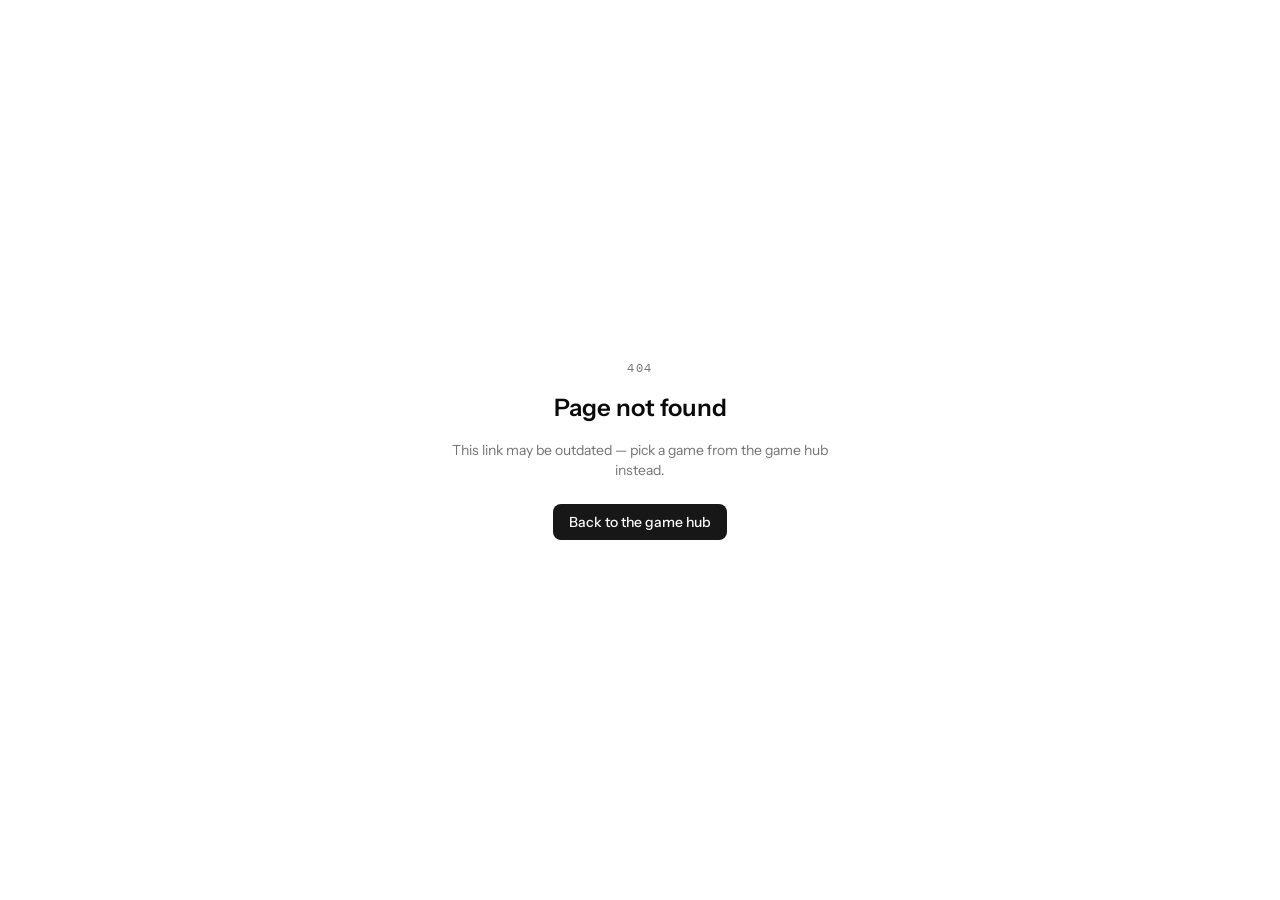
<file: index.html>
<!doctype html>
<html lang="zh-CN">
  <head>
    <meta charset="UTF-8" />
    <meta name="viewport" content="width=device-width, initial-scale=1.0" />
    <title>DINO 在线小游戏 · 五子棋 / 象棋 / 接竹竿 / 井字棋 与好友对战</title>
    <meta
      name="description"
      content="DINO 是免费的双人在线小游戏站：五子棋、中国象棋、接竹竿、井字棋与 3-5-7 石子游戏，创建房间码或打开分享链接就能和好友实时对战，还带视频通话，无需注册、无需下载。"
    />
    <meta
      name="keywords"
      content="在线小游戏,双人小游戏,和朋友玩游戏,五子棋,中国象棋,接竹竿,井字棋,3-5-7,在线对战,视频通话,online mini games,play with friends"
    />
    <meta name="robots" content="index, follow, max-image-preview:large" />
    <meta name="application-name" content="DINO" />
    <link rel="canonical" href="https://game.maxkey.one/" />
    <meta
      name="theme-color"
      content="#ffffff"
      media="(prefers-color-scheme: light)"
    />
    <meta
      name="theme-color"
      content="#09090b"
      media="(prefers-color-scheme: dark)"
    />

    <meta property="og:type" content="website" />
    <meta property="og:site_name" content="DINO" />
    <meta
      property="og:title"
      content="DINO 在线小游戏 · 五子棋 / 象棋 / 接竹竿 / 井字棋 与好友对战"
    />
    <meta
      property="og:description"
      content="DINO 是免费的双人在线小游戏站：五子棋、中国象棋、接竹竿、井字棋与 3-5-7 石子游戏，创建房间码或打开分享链接就能和好友实时对战，还带视频通话，无需注册、无需下载。"
    />
    <meta property="og:url" content="https://game.maxkey.one/" />
    <meta
      property="og:image"
      content="https://game.maxkey.one/brand/dino-256.png"
    />
    <meta property="og:image:type" content="image/png" />
    <meta property="og:image:width" content="256" />
    <meta property="og:image:height" content="256" />
    <meta property="og:image:alt" content="DINO logo" />
    <meta property="og:locale" content="zh_CN" />
    <meta property="og:locale:alternate" content="en_US" />

    <meta name="twitter:card" content="summary" />
    <meta
      name="twitter:title"
      content="DINO 在线小游戏 · 五子棋 / 象棋 / 接竹竿 / 井字棋 与好友对战"
    />
    <meta
      name="twitter:description"
      content="DINO 是免费的双人在线小游戏站：五子棋、中国象棋、接竹竿、井字棋与 3-5-7 石子游戏，创建房间码或打开分享链接就能和好友实时对战，还带视频通话，无需注册、无需下载。"
    />
    <meta
      name="twitter:image"
      content="https://game.maxkey.one/brand/dino-256.png"
    />
    <meta name="twitter:image:alt" content="DINO logo" />

    <link rel="preconnect" href="https://fonts.googleapis.com" />
    <link rel="preconnect" href="https://fonts.gstatic.com" crossorigin />
    <link rel="icon" href="/favicon.ico" sizes="any" />
    <link rel="icon" type="image/png" href="/favicon-32.png" sizes="32x32" />
    <link rel="icon" type="image/png" href="/favicon-16.png" sizes="16x16" />
    <link rel="apple-touch-icon" href="/apple-touch-icon.png" />

    <script type="application/ld+json" id="site-jsonld">{"@context":"https://schema.org","@graph":[{"@type":"WebSite","@id":"https://game.maxkey.one/#website","name":"DINO","url":"https://game.maxkey.one/","inLanguage":["zh-CN","en"]},{"@type":"WebPage","@id":"https://game.maxkey.one/#webpage","url":"https://game.maxkey.one/","name":"DINO 在线小游戏 · 五子棋 / 象棋 / 接竹竿 / 井字棋 与好友对战","description":"DINO 是免费的双人在线小游戏站：五子棋、中国象棋、接竹竿、井字棋与 3-5-7 石子游戏，创建房间码或打开分享链接就能和好友实时对战，还带视频通话，无需注册、无需下载。","inLanguage":["zh-CN","en"],"isPartOf":{"@id":"https://game.maxkey.one/#website"},"breadcrumb":{"@type":"BreadcrumbList","itemListElement":[{"@type":"ListItem","position":1,"name":"DINO","item":"https://game.maxkey.one/"}]},"hasPart":{"@type":"ItemList","name":"DINO 在线小游戏","itemListElement":[{"@type":"ListItem","position":1,"item":{"@type":"Game","name":"3-5-7 石子游戏 · 与好友在线对战 | DINO","description":"在线玩 3-5-7 石子游戏：三堆石子分别是 3、5、7 个，每回合从同一堆拿走至少 1 个，拿走最后一个石子的人判负。创建房间码即可和好友实时对战，支持视频通话。","url":"https://game.maxkey.one/fanxiang-nimu-boyi","numberOfPlayers":2}},{"@type":"ListItem","position":2,"item":{"@type":"Game","name":"井字棋（圈圈叉叉）· 与好友在线对战 | DINO","description":"在线玩井字棋：3×3 九宫格轮流落子，横、竖、斜任意方向先连成三个获胜，棋盘填满未连成则平局。房间码即开即玩，带视频通话，无需注册。","url":"https://game.maxkey.one/shuangren-chacha-oo","numberOfPlayers":2}},{"@type":"ListItem","position":3,"item":{"@type":"Game","name":"接竹竿（扑克牌）· 与好友在线对战 | DINO","description":"在线玩接竹竿：52 张扑克牌平均发牌，双方轮流翻牌，遇到相同点数就收走两张牌之间的所有牌，谁先收完全部牌谁获胜。房间码即开即玩，支持视频通话。","url":"https://game.maxkey.one/jie-zhu-gan","numberOfPlayers":2}},{"@type":"ListItem","position":4,"item":{"@type":"Game","name":"五子棋 · 与好友在线对战 | DINO","description":"在线玩五子棋：15×15 标准棋盘，黑棋先行，轮流在交叉点落子，横、竖、斜先连成五子的一方获胜（长连也算）。房间码或分享链接即可开局，带视频通话。","url":"https://game.maxkey.one/wu-zi-qi","numberOfPlayers":2}},{"@type":"ListItem","position":5,"item":{"@type":"Game","name":"中国象棋 · 与好友在线对战 | DINO","description":"在线下中国象棋：9 路 10 行标准棋盘，红先黑后，马蹩腿、象塞眼、炮翻山、士将不出宫、将帅不可照面，将死或困毙判负。和好友在线对弈，支持视频通话。","url":"https://game.maxkey.one/xiang-qi","numberOfPlayers":2}}]}}]}</script>

    <script>
      // Restore the original path after the GitHub Pages 404.html redirect.
      ((location) => {
        if (location.search[1] === "/") {
          const decoded = location.search
            .slice(1)
            .split("&")
            .map((segment) => segment.replace(/~and~/g, "&"))
            .join("?");
          window.history.replaceState(
            null,
            null,
            location.pathname.slice(0, -1) + decoded + location.hash,
          );
        }
      })(window.location);
    </script>
    <script>
      (() => {
        try {
          const storedTheme = localStorage.getItem("app.theme") || "light";
          const isDark =
            storedTheme === "dark" ||
            (storedTheme === "system" &&
              window.matchMedia("(prefers-color-scheme: dark)").matches);
          const root = document.documentElement;
          root.classList.toggle("dark", isDark);
          root.style.colorScheme = isDark ? "dark" : "light";

          let locale = localStorage.getItem("app.locale");
          if (locale !== "zh" && locale !== "en") {
            locale = (navigator.languages || [navigator.language || "en"]).some(
              (tag) => tag && tag.toLowerCase().indexOf("zh") === 0,
            )
              ? "zh"
              : "en";
          }
          root.lang = locale === "zh" ? "zh-CN" : "en";
        } catch {
          /* ignore storage access errors */
        }
      })();
    </script>
    <script type="module" crossorigin src="/assets/index-DBrSWujf.js"></script>
    <link rel="stylesheet" crossorigin href="/assets/index-loXHs-Oh.css">
  </head>
  <body>
    <div id="app"></div>
  </body>
</html>
</file>
<file: assets/index-loXHs-Oh.css>
@import "https://fonts.googleapis.com/css2?family=IBM+Plex+Mono:wght@400;500&family=Instrument+Sans:wght@400;500;600;700&family=Noto+Sans+SC:wght@400;500;600;700&display=swap";@layer components;@layer properties{@supports (((-webkit-hyphens:none)) and (not (margin-trim:block))) or ((-moz-orient:inline) and (not (color:rgb(from red r g b)))){*,:before,:after,::backdrop{--tw-translate-x:0;--tw-translate-y:0;--tw-translate-z:0;--tw-scale-x:1;--tw-scale-y:1;--tw-scale-z:1;--tw-space-y-reverse:0;--tw-border-style:solid;--tw-leading:initial;--tw-font-weight:initial;--tw-tracking:initial;--tw-shadow:0 0 #0000;--tw-shadow-color:initial;--tw-shadow-alpha:100%;--tw-inset-shadow:0 0 #0000;--tw-inset-shadow-color:initial;--tw-inset-shadow-alpha:100%;--tw-ring-color:initial;--tw-ring-shadow:0 0 #0000;--tw-inset-ring-color:initial;--tw-inset-ring-shadow:0 0 #0000;--tw-ring-inset:initial;--tw-ring-offset-width:0px;--tw-ring-offset-color:#fff;--tw-ring-offset-shadow:0 0 #0000;--tw-outline-style:solid;--tw-backdrop-blur:initial;--tw-backdrop-brightness:initial;--tw-backdrop-contrast:initial;--tw-backdrop-grayscale:initial;--tw-backdrop-hue-rotate:initial;--tw-backdrop-invert:initial;--tw-backdrop-opacity:initial;--tw-backdrop-saturate:initial;--tw-backdrop-sepia:initial;--tw-duration:initial;--tw-animation-delay:0s;--tw-animation-direction:normal;--tw-animation-duration:initial;--tw-animation-fill-mode:none;--tw-animation-iteration-count:1;--tw-enter-blur:0;--tw-enter-opacity:1;--tw-enter-rotate:0;--tw-enter-scale:1;--tw-enter-translate-x:0;--tw-enter-translate-y:0;--tw-exit-blur:0;--tw-exit-opacity:1;--tw-exit-rotate:0;--tw-exit-scale:1;--tw-exit-translate-x:0;--tw-exit-translate-y:0}}}@layer theme{:root,:host{--color-red-100:oklch(93.6% .032 17.717);--color-red-200:oklch(88.5% .062 18.334);--color-red-300:oklch(80.8% .114 19.571);--color-red-400:oklch(70.4% .191 22.216);--color-red-500:oklch(63.7% .237 25.331);--color-red-600:oklch(57.7% .245 27.325);--color-red-700:oklch(50.5% .213 27.518);--color-red-800:oklch(44.4% .177 26.899);--color-red-900:oklch(39.6% .141 25.723);--color-red-950:oklch(25.8% .092 26.042);--color-green-100:oklch(96.2% .044 156.743);--color-green-200:oklch(92.5% .084 155.995);--color-green-300:oklch(87.1% .15 154.449);--color-green-500:oklch(72.3% .219 149.579);--color-green-800:oklch(44.8% .119 151.328);--color-green-900:oklch(39.3% .095 152.535);--color-green-950:oklch(26.6% .065 152.934);--color-emerald-500:oklch(69.6% .17 162.48);--color-blue-50:oklch(97% .014 254.604);--color-blue-200:oklch(88.2% .059 254.128);--color-blue-800:oklch(42.4% .199 265.638);--color-blue-950:oklch(28.2% .091 267.935);--color-black:#000;--color-white:#fff;--spacing:.25rem;--container-xs:20rem;--container-sm:24rem;--container-xl:36rem;--container-2xl:42rem;--container-5xl:64rem;--container-6xl:72rem;--text-xs:.75rem;--text-xs--line-height:calc(1 / .75);--text-sm:.875rem;--text-sm--line-height:calc(1.25 / .875);--text-base:1rem;--text-base--line-height:calc(1.5 / 1);--text-lg:1.125rem;--text-lg--line-height:calc(1.75 / 1.125);--text-xl:1.25rem;--text-xl--line-height:calc(1.75 / 1.25);--text-2xl:1.5rem;--text-2xl--line-height:calc(2 / 1.5);--text-3xl:1.875rem;--text-3xl--line-height:calc(2.25 / 1.875);--text-4xl:2.25rem;--text-4xl--line-height:calc(2.5 / 2.25);--text-5xl:3rem;--text-5xl--line-height:1;--font-weight-medium:500;--font-weight-semibold:600;--font-weight-bold:700;--tracking-tight:-.025em;--tracking-wide:.025em;--tracking-widest:.1em;--leading-relaxed:1.625;--radius-2xl:1rem;--animate-ping:ping 1s cubic-bezier(0, 0, .2, 1) infinite;--blur-md:12px;--aspect-video:16 / 9;--default-transition-duration:.15s;--default-transition-timing-function:cubic-bezier(.4, 0, .2, 1);--default-font-family:"Instrument Sans", "Noto Sans SC", ui-sans-serif, system-ui, -apple-system, sans-serif;--default-mono-font-family:"IBM Plex Mono", ui-monospace, SFMono-Regular, Menlo, "Noto Sans SC", monospace}}@layer base{*,:after,:before,::backdrop{box-sizing:border-box;border:0 solid;margin:0;padding:0}::file-selector-button{box-sizing:border-box;border:0 solid;margin:0;padding:0}html,:host{-webkit-text-size-adjust:100%;tab-size:4;line-height:1.5;font-family:var(--default-font-family,-apple-system, BlinkMacSystemFont, "Segoe UI", Roboto, "Helvetica Neue", "Noto Sans", Arial, sans-serif, "Apple Color Emoji", "Segoe UI Emoji", "Segoe UI Symbol", "Noto Color Emoji");font-feature-settings:var(--default-font-feature-settings,normal);font-variation-settings:var(--default-font-variation-settings,normal);-webkit-tap-highlight-color:transparent}hr{height:0;color:inherit;border-top-width:1px}abbr:where([title]){-webkit-text-decoration:underline dotted;text-decoration:underline dotted}h1,h2,h3,h4,h5,h6{font-size:inherit;font-weight:inherit}a{color:inherit;-webkit-text-decoration:inherit;-webkit-text-decoration:inherit;-webkit-text-decoration:inherit;-webkit-text-decoration:inherit;text-decoration:inherit}b,strong{font-weight:bolder}code,kbd,samp,pre{font-family:var(--default-mono-font-family,ui-monospace, SFMono-Regular, Menlo, Monaco, Consolas, "Liberation Mono", "Courier New", monospace);font-feature-settings:var(--default-mono-font-feature-settings,normal);font-variation-settings:var(--default-mono-font-variation-settings,normal);font-size:1em}small{font-size:80%}sub,sup{vertical-align:baseline;font-size:75%;line-height:0;position:relative}sub{bottom:-.25em}sup{top:-.5em}table{text-indent:0;border-color:inherit;border-collapse:collapse}:-moz-focusring:where(:not(iframe)){outline:auto}progress{vertical-align:baseline}summary{display:list-item}ol,ul,menu{list-style:none}img,svg,video,canvas,audio,iframe,embed,object{vertical-align:middle;display:block}img,video{max-width:100%;height:auto}button,input,select,optgroup,textarea{font:inherit;font-feature-settings:inherit;font-variation-settings:inherit;letter-spacing:inherit;color:inherit;opacity:1;background-color:#0000;border-radius:0}::file-selector-button{font:inherit;font-feature-settings:inherit;font-variation-settings:inherit;letter-spacing:inherit;color:inherit;opacity:1;background-color:#0000;border-radius:0}:where(select:is([multiple],[size])) optgroup{font-weight:bolder}:where(select:is([multiple],[size])) optgroup option{padding-inline-start:20px}::file-selector-button{margin-inline-end:4px}::placeholder{opacity:1}@supports (not ((-webkit-appearance:-apple-pay-button))) or (contain-intrinsic-size:1px){::placeholder{color:currentColor}@supports (color:color-mix(in lab, red, red)){::placeholder{color:color-mix(in oklab, currentcolor 50%, transparent)}}}textarea{resize:vertical}::-webkit-search-decoration{-webkit-appearance:none}::-webkit-date-and-time-value{min-height:1lh;text-align:inherit}::-webkit-datetime-edit{display:inline-flex}::-webkit-datetime-edit-fields-wrapper{padding:0}::-webkit-datetime-edit{padding-block:0}::-webkit-datetime-edit-year-field{padding-block:0}::-webkit-datetime-edit-month-field{padding-block:0}::-webkit-datetime-edit-day-field{padding-block:0}::-webkit-datetime-edit-hour-field{padding-block:0}::-webkit-datetime-edit-minute-field{padding-block:0}::-webkit-datetime-edit-second-field{padding-block:0}::-webkit-datetime-edit-millisecond-field{padding-block:0}::-webkit-datetime-edit-meridiem-field{padding-block:0}::-webkit-calendar-picker-indicator{line-height:1}:-moz-ui-invalid{box-shadow:none}button,input:where([type=button],[type=reset],[type=submit]){appearance:button}::file-selector-button{appearance:button}::-webkit-inner-spin-button{height:auto}::-webkit-outer-spin-button{height:auto}[hidden]:where(:not([hidden=until-found])){display:none!important}*{box-sizing:border-box;border-color:var(--border);outline-color:var(--ring)}@supports (color:color-mix(in lab, red, red)){*{outline-color:color-mix(in oklab, var(--ring) 50%, transparent)}}html,body,#app{min-height:100%}body{background-color:var(--background);color:var(--foreground);-webkit-font-smoothing:antialiased;-moz-osx-font-smoothing:grayscale;margin:0;font-family:Instrument Sans,Noto Sans SC,ui-sans-serif,system-ui,-apple-system,sans-serif}button:not(:disabled),[role=button]:not(:disabled){cursor:pointer}}@layer utilities{.\@container\/card-header{container:card-header/inline-size}.pointer-events-auto{pointer-events:auto}.pointer-events-none{pointer-events:none}.absolute{position:absolute}.fixed{position:fixed}.relative{position:relative}.static{position:static}.sticky{position:sticky}.inset-0{inset:0}.inset-x-0{inset-inline:0}.inset-x-1{inset-inline:var(--spacing)}.top-0{top:0}.top-1{top:var(--spacing)}.top-2{top:calc(var(--spacing) * 2)}.right-2{right:calc(var(--spacing) * 2)}.bottom-2{bottom:calc(var(--spacing) * 2)}.left-2{left:calc(var(--spacing) * 2)}.z-40{z-index:40}.z-50{z-index:50}.col-start-2{grid-column-start:2}.row-span-2{grid-row:span 2/span 2}.row-start-1{grid-row-start:1}.m-auto{margin:auto}.-mx-1{margin-inline:calc(var(--spacing) * -1)}.mx-auto{margin-inline:auto}.my-1{margin-block:var(--spacing)}.mt-1{margin-top:var(--spacing)}.mt-2{margin-top:calc(var(--spacing) * 2)}.mt-3{margin-top:calc(var(--spacing) * 3)}.mt-4{margin-top:calc(var(--spacing) * 4)}.mt-6{margin-top:calc(var(--spacing) * 6)}.mt-10{margin-top:calc(var(--spacing) * 10)}.mt-auto{margin-top:auto}.mr-1{margin-right:var(--spacing)}.mb-8{margin-bottom:calc(var(--spacing) * 8)}.ml-auto{margin-left:auto}.block{display:block}.flex{display:flex}.grid{display:grid}.hidden{display:none}.inline-flex{display:inline-flex}.table{display:table}.aspect-\[9\/10\]{aspect-ratio:9/10}.aspect-square{aspect-ratio:1}.aspect-video{aspect-ratio:var(--aspect-video)}.size-1\.5{width:calc(var(--spacing) * 1.5);height:calc(var(--spacing) * 1.5)}.size-2{width:calc(var(--spacing) * 2);height:calc(var(--spacing) * 2)}.size-2\.5{width:calc(var(--spacing) * 2.5);height:calc(var(--spacing) * 2.5)}.size-3{width:calc(var(--spacing) * 3);height:calc(var(--spacing) * 3)}.size-3\.5{width:calc(var(--spacing) * 3.5);height:calc(var(--spacing) * 3.5)}.size-4{width:calc(var(--spacing) * 4);height:calc(var(--spacing) * 4)}.size-5{width:calc(var(--spacing) * 5);height:calc(var(--spacing) * 5)}.size-6{width:calc(var(--spacing) * 6);height:calc(var(--spacing) * 6)}.size-7{width:calc(var(--spacing) * 7);height:calc(var(--spacing) * 7)}.size-8{width:calc(var(--spacing) * 8);height:calc(var(--spacing) * 8)}.size-9{width:calc(var(--spacing) * 9);height:calc(var(--spacing) * 9)}.size-10{width:calc(var(--spacing) * 10);height:calc(var(--spacing) * 10)}.size-18{width:calc(var(--spacing) * 18);height:calc(var(--spacing) * 18)}.size-36{width:calc(var(--spacing) * 36);height:calc(var(--spacing) * 36)}.size-\[86\%\]{width:86%;height:86%}.size-full{width:100%;height:100%}.h-5{height:calc(var(--spacing) * 5)}.h-6{height:calc(var(--spacing) * 6)}.h-8{height:calc(var(--spacing) * 8)}.h-9{height:calc(var(--spacing) * 9)}.h-10{height:calc(var(--spacing) * 10)}.h-24{height:calc(var(--spacing) * 24)}.h-32{height:calc(var(--spacing) * 32)}.h-64{height:calc(var(--spacing) * 64)}.h-\[68\%\]{height:68%}.h-\[72\%\]{height:72%}.h-full{height:100%}.h-px{height:1px}.max-h-\(--radix-dropdown-menu-content-available-height\){max-height:var(--radix-dropdown-menu-content-available-height)}.min-h-28{min-height:calc(var(--spacing) * 28)}.min-h-screen{min-height:100vh}.w-2\/3{width:66.6667%}.w-16{width:calc(var(--spacing) * 16)}.w-32{width:calc(var(--spacing) * 32)}.w-auto{width:auto}.w-fit{width:fit-content}.w-full{width:100%}.w-max{width:max-content}.w-px{width:1px}.max-w-2xl{max-width:var(--container-2xl)}.max-w-5xl{max-width:var(--container-5xl)}.max-w-6xl{max-width:var(--container-6xl)}.max-w-\[min\(100\%\,34rem\,calc\(\(100dvh_-_18rem\)\*0\.9\)\)\]{max-width:min(100%,34rem,90dvh - 16.2rem)}.max-w-\[min\(100\%\,44rem\)\]{max-width:min(100%,44rem)}.max-w-sm{max-width:var(--container-sm)}.max-w-xl{max-width:var(--container-xl)}.max-w-xs{max-width:var(--container-xs)}.min-w-0{min-width:0}.min-w-\[8rem\]{min-width:8rem}.flex-1{flex:1}.shrink-0{flex-shrink:0}.origin-\(--radix-dropdown-menu-content-transform-origin\){transform-origin:var(--radix-dropdown-menu-content-transform-origin)}.origin-\(--radix-tooltip-content-transform-origin\){transform-origin:var(--radix-tooltip-content-transform-origin)}.-translate-y-1{--tw-translate-y:calc(var(--spacing) * -1);translate:var(--tw-translate-x) var(--tw-translate-y)}.translate-y-\[4\%\]{--tw-translate-y:4%;translate:var(--tw-translate-x) var(--tw-translate-y)}.translate-y-\[5\%\]{--tw-translate-y:5%;translate:var(--tw-translate-x) var(--tw-translate-y)}.translate-y-\[calc\(-50\%_-_2px\)\]{--tw-translate-y:calc(-50% - 2px);translate:var(--tw-translate-x) var(--tw-translate-y)}.-scale-x-100{--tw-scale-x:calc(100% * -1);scale:var(--tw-scale-x) var(--tw-scale-y)}.scale-\[1\.08\]{scale:1.08}.-rotate-2{rotate:-2deg}.rotate-2{rotate:2deg}.rotate-45{rotate:45deg}.animate-in{animation:enter var(--tw-animation-duration,var(--tw-duration,.15s))var(--tw-ease,ease)var(--tw-animation-delay,0s)var(--tw-animation-iteration-count,1)var(--tw-animation-direction,normal)var(--tw-animation-fill-mode,none)}.animate-ping{animation:var(--animate-ping)}.cursor-default{cursor:default}.cursor-pointer{cursor:pointer}.scroll-mt-24{scroll-margin-top:calc(var(--spacing) * 24)}.auto-rows-min{grid-auto-rows:min-content}.grid-cols-1{grid-template-columns:repeat(1,minmax(0,1fr))}.grid-cols-3{grid-template-columns:repeat(3,minmax(0,1fr))}.grid-cols-\[1fr_auto_1fr\]{grid-template-columns:1fr auto 1fr}.grid-rows-\[auto_auto\]{grid-template-rows:auto auto}.flex-col{flex-direction:column}.flex-wrap{flex-wrap:wrap}.items-center{align-items:center}.items-end{align-items:flex-end}.items-start{align-items:flex-start}.justify-between{justify-content:space-between}.justify-center{justify-content:center}.gap-1{gap:var(--spacing)}.gap-1\.5{gap:calc(var(--spacing) * 1.5)}.gap-2{gap:calc(var(--spacing) * 2)}.gap-3{gap:calc(var(--spacing) * 3)}.gap-4{gap:calc(var(--spacing) * 4)}.gap-5{gap:calc(var(--spacing) * 5)}.gap-6{gap:calc(var(--spacing) * 6)}:where(.space-y-2>:not(:last-child)){--tw-space-y-reverse:0;margin-block-start:calc(calc(var(--spacing) * 2) * var(--tw-space-y-reverse));margin-block-end:calc(calc(var(--spacing) * 2) * calc(1 - var(--tw-space-y-reverse)))}:where(.space-y-3>:not(:last-child)){--tw-space-y-reverse:0;margin-block-start:calc(calc(var(--spacing) * 3) * var(--tw-space-y-reverse));margin-block-end:calc(calc(var(--spacing) * 3) * calc(1 - var(--tw-space-y-reverse)))}:where(.space-y-5>:not(:last-child)){--tw-space-y-reverse:0;margin-block-start:calc(calc(var(--spacing) * 5) * var(--tw-space-y-reverse));margin-block-end:calc(calc(var(--spacing) * 5) * calc(1 - var(--tw-space-y-reverse)))}.gap-x-3{column-gap:calc(var(--spacing) * 3)}.gap-y-2{row-gap:calc(var(--spacing) * 2)}.self-start{align-self:flex-start}.justify-self-end{justify-self:flex-end}.overflow-hidden{overflow:hidden}.overflow-x-auto{overflow-x:auto}.overflow-x-hidden{overflow-x:hidden}.overflow-y-auto{overflow-y:auto}.rounded-2xl{border-radius:var(--radius-2xl)}.rounded-\[2px\]{border-radius:2px}.rounded-\[28\%\]{border-radius:28%}.rounded-full{border-radius:2147483647px}.rounded-lg{border-radius:var(--radius)}.rounded-md{border-radius:calc(var(--radius) - 2px)}.rounded-sm{border-radius:calc(var(--radius) - 4px)}.rounded-xl{border-radius:calc(var(--radius) + 4px)}.border{border-style:var(--tw-border-style);border-width:1px}.border-t{border-top-style:var(--tw-border-style);border-top-width:1px}.border-b{border-bottom-style:var(--tw-border-style);border-bottom-width:1px}.border-border,.border-border\/60{border-color:var(--border)}@supports (color:color-mix(in lab, red, red)){.border-border\/60{border-color:color-mix(in oklab, var(--border) 60%, transparent)}}.border-border\/70{border-color:var(--border)}@supports (color:color-mix(in lab, red, red)){.border-border\/70{border-color:color-mix(in oklab, var(--border) 70%, transparent)}}.border-green-200{border-color:var(--color-green-200)}.border-green-300{border-color:var(--color-green-300)}.border-input{border-color:var(--input)}.border-red-200{border-color:var(--color-red-200)}.border-red-300{border-color:var(--color-red-300)}.border-transparent{border-color:#0000}.bg-\[\#c8f031\]{background-color:#c8f031}.bg-background,.bg-background\/80{background-color:var(--background)}@supports (color:color-mix(in lab, red, red)){.bg-background\/80{background-color:color-mix(in oklab, var(--background) 80%, transparent)}}.bg-blue-50{background-color:var(--color-blue-50)}.bg-border{background-color:var(--border)}.bg-card{background-color:var(--card)}.bg-destructive{background-color:var(--destructive)}.bg-foreground{background-color:var(--foreground)}.bg-green-100{background-color:var(--color-green-100)}.bg-green-500{background-color:var(--color-green-500)}.bg-muted{background-color:var(--muted)}.bg-muted-foreground\/20{background-color:var(--muted-foreground)}@supports (color:color-mix(in lab, red, red)){.bg-muted-foreground\/20{background-color:color-mix(in oklab, var(--muted-foreground) 20%, transparent)}}.bg-muted-foreground\/70{background-color:var(--muted-foreground)}@supports (color:color-mix(in lab, red, red)){.bg-muted-foreground\/70{background-color:color-mix(in oklab, var(--muted-foreground) 70%, transparent)}}.bg-muted\/30{background-color:var(--muted)}@supports (color:color-mix(in lab, red, red)){.bg-muted\/30{background-color:color-mix(in oklab, var(--muted) 30%, transparent)}}.bg-muted\/40{background-color:var(--muted)}@supports (color:color-mix(in lab, red, red)){.bg-muted\/40{background-color:color-mix(in oklab, var(--muted) 40%, transparent)}}.bg-muted\/50{background-color:var(--muted)}@supports (color:color-mix(in lab, red, red)){.bg-muted\/50{background-color:color-mix(in oklab, var(--muted) 50%, transparent)}}.bg-muted\/80{background-color:var(--muted)}@supports (color:color-mix(in lab, red, red)){.bg-muted\/80{background-color:color-mix(in oklab, var(--muted) 80%, transparent)}}.bg-popover{background-color:var(--popover)}.bg-primary{background-color:var(--primary)}.bg-red-100{background-color:var(--color-red-100)}.bg-red-400{background-color:var(--color-red-400)}.bg-red-500{background-color:var(--color-red-500)}.bg-secondary{background-color:var(--secondary)}.bg-transparent{background-color:#0000}.bg-\[radial-gradient\(circle_at_30\%_30\%\,\#fca5a5\,\#ef4444\)\]{background-image:radial-gradient(circle at 30% 30%,#fca5a5,#ef4444)}.bg-\[radial-gradient\(circle_at_30\%_30\%\,\#fcd34d\,\#f59e0b\)\]{background-image:radial-gradient(circle at 30% 30%,#fcd34d,#f59e0b)}.bg-\[radial-gradient\(circle_at_32\%_28\%\,\#78716c\,\#111827_72\%\)\]{background-image:radial-gradient(circle at 32% 28%,#78716c,#111827 72%)}.bg-\[radial-gradient\(circle_at_32\%_28\%\,\#ffffff\,\#d4d4d8_72\%\)\]{background-image:radial-gradient(circle at 32% 28%,#fff,#d4d4d8 72%)}.bg-\[radial-gradient\(ellipse_at_center\,var\(--foreground\)_0\%\,transparent_70\%\)\]{background-image:radial-gradient(ellipse at center,var(--foreground) 0%,transparent 70%)}.\[mask-image\:linear-gradient\(to_right\,transparent\,black_8\%\,black_92\%\,transparent\)\]{-webkit-mask-image:linear-gradient(90deg,#0000,#000 8% 92%,#0000);mask-image:linear-gradient(90deg,#0000,#000 8% 92%,#0000)}.fill-background{fill:var(--background)}.fill-current{fill:currentColor}.fill-emerald-500\/80{fill:#00bb7fcc}@supports (color:color-mix(in lab, red, red)){.fill-emerald-500\/80{fill:color-mix(in oklab, var(--color-emerald-500) 80%, transparent)}}.fill-foreground,.fill-foreground\/25{fill:var(--foreground)}@supports (color:color-mix(in lab, red, red)){.fill-foreground\/25{fill:color-mix(in oklab, var(--foreground) 25%, transparent)}}.fill-foreground\/35{fill:var(--foreground)}@supports (color:color-mix(in lab, red, red)){.fill-foreground\/35{fill:color-mix(in oklab, var(--foreground) 35%, transparent)}}.fill-red-600{fill:var(--color-red-600)}.stroke-emerald-500{stroke:var(--color-emerald-500)}.stroke-foreground\/15{stroke:var(--foreground)}@supports (color:color-mix(in lab, red, red)){.stroke-foreground\/15{stroke:color-mix(in oklab, var(--foreground) 15%, transparent)}}.stroke-foreground\/25{stroke:var(--foreground)}@supports (color:color-mix(in lab, red, red)){.stroke-foreground\/25{stroke:color-mix(in oklab, var(--foreground) 25%, transparent)}}.stroke-foreground\/35{stroke:var(--foreground)}@supports (color:color-mix(in lab, red, red)){.stroke-foreground\/35{stroke:color-mix(in oklab, var(--foreground) 35%, transparent)}}.stroke-foreground\/40{stroke:var(--foreground)}@supports (color:color-mix(in lab, red, red)){.stroke-foreground\/40{stroke:color-mix(in oklab, var(--foreground) 40%, transparent)}}.stroke-foreground\/60{stroke:var(--foreground)}@supports (color:color-mix(in lab, red, red)){.stroke-foreground\/60{stroke:color-mix(in oklab, var(--foreground) 60%, transparent)}}.stroke-red-500{stroke:var(--color-red-500)}.stroke-red-600\/70{stroke:#e40014b3}@supports (color:color-mix(in lab, red, red)){.stroke-red-600\/70{stroke:color-mix(in oklab, var(--color-red-600) 70%, transparent)}}.object-cover{object-fit:cover}.p-0{padding:0}.p-1{padding:var(--spacing)}.p-2\.5{padding:calc(var(--spacing) * 2.5)}.p-3{padding:calc(var(--spacing) * 3)}.p-5{padding:calc(var(--spacing) * 5)}.px-2{padding-inline:calc(var(--spacing) * 2)}.px-2\.5{padding-inline:calc(var(--spacing) * 2.5)}.px-3{padding-inline:calc(var(--spacing) * 3)}.px-4{padding-inline:calc(var(--spacing) * 4)}.px-6{padding-inline:calc(var(--spacing) * 6)}.py-0\.5{padding-block:calc(var(--spacing) * .5)}.py-1{padding-block:var(--spacing)}.py-1\.5{padding-block:calc(var(--spacing) * 1.5)}.py-2{padding-block:calc(var(--spacing) * 2)}.py-2\.5{padding-block:calc(var(--spacing) * 2.5)}.py-3{padding-block:calc(var(--spacing) * 3)}.py-5{padding-block:calc(var(--spacing) * 5)}.py-6{padding-block:calc(var(--spacing) * 6)}.pt-12{padding-top:calc(var(--spacing) * 12)}.pt-24{padding-top:calc(var(--spacing) * 24)}.pr-2{padding-right:calc(var(--spacing) * 2)}.pb-14{padding-bottom:calc(var(--spacing) * 14)}.pb-20{padding-bottom:calc(var(--spacing) * 20)}.pl-8{padding-left:calc(var(--spacing) * 8)}.text-center{text-align:center}.font-mono{font-family:IBM Plex Mono,ui-monospace,SFMono-Regular,Menlo,Noto Sans SC,monospace}.text-2xl{font-size:var(--text-2xl);line-height:var(--tw-leading,var(--text-2xl--line-height))}.text-3xl{font-size:var(--text-3xl);line-height:var(--tw-leading,var(--text-3xl--line-height))}.text-4xl{font-size:var(--text-4xl);line-height:var(--tw-leading,var(--text-4xl--line-height))}.text-base{font-size:var(--text-base);line-height:var(--tw-leading,var(--text-base--line-height))}.text-lg{font-size:var(--text-lg);line-height:var(--tw-leading,var(--text-lg--line-height))}.text-sm{font-size:var(--text-sm);line-height:var(--tw-leading,var(--text-sm--line-height))}.text-xl{font-size:var(--text-xl);line-height:var(--tw-leading,var(--text-xl--line-height))}.text-xs{font-size:var(--text-xs);line-height:var(--tw-leading,var(--text-xs--line-height))}.text-\[11px\]{font-size:11px}.leading-6{--tw-leading:calc(var(--spacing) * 6);line-height:calc(var(--spacing) * 6)}.leading-none{--tw-leading:1;line-height:1}.leading-relaxed{--tw-leading:var(--leading-relaxed);line-height:var(--leading-relaxed)}.font-bold{--tw-font-weight:var(--font-weight-bold);font-weight:var(--font-weight-bold)}.font-medium{--tw-font-weight:var(--font-weight-medium);font-weight:var(--font-weight-medium)}.font-semibold{--tw-font-weight:var(--font-weight-semibold);font-weight:var(--font-weight-semibold)}.tracking-\[0\.1em\]{--tw-tracking:.1em;letter-spacing:.1em}.tracking-\[0\.12em\]{--tw-tracking:.12em;letter-spacing:.12em}.tracking-\[0\.16em\]{--tw-tracking:.16em;letter-spacing:.16em}.tracking-tight{--tw-tracking:var(--tracking-tight);letter-spacing:var(--tracking-tight)}.tracking-wide{--tw-tracking:var(--tracking-wide);letter-spacing:var(--tracking-wide)}.tracking-widest{--tw-tracking:var(--tracking-widest);letter-spacing:var(--tracking-widest)}.text-balance{text-wrap:balance}.text-pretty{text-wrap:pretty}.whitespace-nowrap{white-space:nowrap}.text-background{color:var(--background)}.text-blue-800{color:var(--color-blue-800)}.text-card-foreground{color:var(--card-foreground)}.text-destructive{color:var(--destructive)}.text-foreground{color:var(--foreground)}.text-green-800{color:var(--color-green-800)}.text-muted-foreground,.text-muted-foreground\/70{color:var(--muted-foreground)}@supports (color:color-mix(in lab, red, red)){.text-muted-foreground\/70{color:color-mix(in oklab, var(--muted-foreground) 70%, transparent)}}.text-muted-foreground\/80{color:var(--muted-foreground)}@supports (color:color-mix(in lab, red, red)){.text-muted-foreground\/80{color:color-mix(in oklab, var(--muted-foreground) 80%, transparent)}}.text-popover-foreground{color:var(--popover-foreground)}.text-primary{color:var(--primary)}.text-primary-foreground{color:var(--primary-foreground)}.text-red-500{color:var(--color-red-500)}.text-red-700{color:var(--color-red-700)}.text-red-800{color:var(--color-red-800)}.text-secondary-foreground{color:var(--secondary-foreground)}.text-white{color:var(--color-white)}.uppercase{text-transform:uppercase}.underline-offset-4{text-underline-offset:4px}.opacity-0{opacity:0}.opacity-75{opacity:.75}.opacity-\[0\.06\]{opacity:.06}.shadow-inner{--tw-shadow:inset 0 2px 4px 0 var(--tw-shadow-color,#0000000d);box-shadow:var(--tw-inset-shadow), var(--tw-inset-ring-shadow), var(--tw-ring-offset-shadow), var(--tw-ring-shadow), var(--tw-shadow)}.shadow-lg{--tw-shadow:0 10px 15px -3px var(--tw-shadow-color,#0000001a), 0 4px 6px -4px var(--tw-shadow-color,#0000001a);box-shadow:var(--tw-inset-shadow), var(--tw-inset-ring-shadow), var(--tw-ring-offset-shadow), var(--tw-ring-shadow), var(--tw-shadow)}.shadow-md{--tw-shadow:0 4px 6px -1px var(--tw-shadow-color,#0000001a), 0 2px 4px -2px var(--tw-shadow-color,#0000001a);box-shadow:var(--tw-inset-shadow), var(--tw-inset-ring-shadow), var(--tw-ring-offset-shadow), var(--tw-ring-shadow), var(--tw-shadow)}.shadow-sm{--tw-shadow:0 1px 3px 0 var(--tw-shadow-color,#0000001a), 0 1px 2px -1px var(--tw-shadow-color,#0000001a);box-shadow:var(--tw-inset-shadow), var(--tw-inset-ring-shadow), var(--tw-ring-offset-shadow), var(--tw-ring-shadow), var(--tw-shadow)}.shadow-xs{--tw-shadow:0 1px 2px 0 var(--tw-shadow-color,#0000000d);box-shadow:var(--tw-inset-shadow), var(--tw-inset-ring-shadow), var(--tw-ring-offset-shadow), var(--tw-ring-shadow), var(--tw-shadow)}.ring-1{--tw-ring-shadow:var(--tw-ring-inset, ) 0 0 0 calc(1px + var(--tw-ring-offset-width)) var(--tw-ring-color,currentcolor);box-shadow:var(--tw-inset-shadow), var(--tw-inset-ring-shadow), var(--tw-ring-offset-shadow), var(--tw-ring-shadow), var(--tw-shadow)}.ring-2{--tw-ring-shadow:var(--tw-ring-inset, ) 0 0 0 calc(2px + var(--tw-ring-offset-width)) var(--tw-ring-color,currentcolor);box-shadow:var(--tw-inset-shadow), var(--tw-inset-ring-shadow), var(--tw-ring-offset-shadow), var(--tw-ring-shadow), var(--tw-shadow)}.shadow-black\/5{--tw-shadow-color:#0000000d}@supports (color:color-mix(in lab, red, red)){.shadow-black\/5{--tw-shadow-color:color-mix(in oklab, color-mix(in oklab, var(--color-black) 5%, transparent) var(--tw-shadow-alpha), transparent)}}.shadow-red-500\/35{--tw-shadow-color:#fb2c3659}@supports (color:color-mix(in lab, red, red)){.shadow-red-500\/35{--tw-shadow-color:color-mix(in oklab, color-mix(in oklab, var(--color-red-500) 35%, transparent) var(--tw-shadow-alpha), transparent)}}.ring-black\/20{--tw-ring-color:#0003}@supports (color:color-mix(in lab, red, red)){.ring-black\/20{--tw-ring-color:color-mix(in oklab, var(--color-black) 20%, transparent)}}.ring-black\/40{--tw-ring-color:#0006}@supports (color:color-mix(in lab, red, red)){.ring-black\/40{--tw-ring-color:color-mix(in oklab, var(--color-black) 40%, transparent)}}.ring-border{--tw-ring-color:var(--border)}.ring-red-500{--tw-ring-color:var(--color-red-500)}.ring-offset-2{--tw-ring-offset-width:2px;--tw-ring-offset-shadow:var(--tw-ring-inset, ) 0 0 0 var(--tw-ring-offset-width) var(--tw-ring-offset-color)}.ring-offset-background{--tw-ring-offset-color:var(--background)}.outline-hidden{--tw-outline-style:none;outline-style:none}@media (forced-colors:active){.outline-hidden{outline-offset:2px;outline:2px solid #0000}}.outline{outline-style:var(--tw-outline-style);outline-width:1px}.backdrop-blur{--tw-backdrop-blur:blur(8px);-webkit-backdrop-filter:var(--tw-backdrop-blur, ) var(--tw-backdrop-brightness, ) var(--tw-backdrop-contrast, ) var(--tw-backdrop-grayscale, ) var(--tw-backdrop-hue-rotate, ) var(--tw-backdrop-invert, ) var(--tw-backdrop-opacity, ) var(--tw-backdrop-saturate, ) var(--tw-backdrop-sepia, );backdrop-filter:var(--tw-backdrop-blur, ) var(--tw-backdrop-brightness, ) var(--tw-backdrop-contrast, ) var(--tw-backdrop-grayscale, ) var(--tw-backdrop-hue-rotate, ) var(--tw-backdrop-invert, ) var(--tw-backdrop-opacity, ) var(--tw-backdrop-saturate, ) var(--tw-backdrop-sepia, )}.backdrop-blur-md{--tw-backdrop-blur:blur(var(--blur-md));-webkit-backdrop-filter:var(--tw-backdrop-blur, ) var(--tw-backdrop-brightness, ) var(--tw-backdrop-contrast, ) var(--tw-backdrop-grayscale, ) var(--tw-backdrop-hue-rotate, ) var(--tw-backdrop-invert, ) var(--tw-backdrop-opacity, ) var(--tw-backdrop-saturate, ) var(--tw-backdrop-sepia, );backdrop-filter:var(--tw-backdrop-blur, ) var(--tw-backdrop-brightness, ) var(--tw-backdrop-contrast, ) var(--tw-backdrop-grayscale, ) var(--tw-backdrop-hue-rotate, ) var(--tw-backdrop-invert, ) var(--tw-backdrop-opacity, ) var(--tw-backdrop-saturate, ) var(--tw-backdrop-sepia, )}.transition-\[color\,box-shadow\]{transition-property:color,box-shadow;transition-timing-function:var(--tw-ease,var(--default-transition-timing-function));transition-duration:var(--tw-duration,var(--default-transition-duration))}.transition-all{transition-property:all;transition-timing-function:var(--tw-ease,var(--default-transition-timing-function));transition-duration:var(--tw-duration,var(--default-transition-duration))}.transition-colors{transition-property:color,background-color,border-color,outline-color,text-decoration-color,fill,stroke,--tw-gradient-from,--tw-gradient-via,--tw-gradient-to;transition-timing-function:var(--tw-ease,var(--default-transition-timing-function));transition-duration:var(--tw-duration,var(--default-transition-duration))}.transition-opacity{transition-property:opacity;transition-timing-function:var(--tw-ease,var(--default-transition-timing-function));transition-duration:var(--tw-duration,var(--default-transition-duration))}.transition-transform{transition-property:transform,translate,scale,rotate;transition-timing-function:var(--tw-ease,var(--default-transition-timing-function));transition-duration:var(--tw-duration,var(--default-transition-duration))}.duration-150{--tw-duration:.15s;transition-duration:.15s}.duration-300{--tw-duration:.3s;transition-duration:.3s}.fade-in-0{--tw-enter-opacity:0}.outline-none{--tw-outline-style:none;outline-style:none}.select-all{-webkit-user-select:all;user-select:all}.select-none{-webkit-user-select:none;user-select:none}.zoom-in-95{--tw-enter-scale:.95}.running{animation-play-state:running}@media (hover:hover){:is(:where(.group):hover .group-hover\:translate-x-0\.5){--tw-translate-x:calc(var(--spacing) * .5);translate:var(--tw-translate-x) var(--tw-translate-y)}:is(:where(.group):hover .group-hover\:-translate-y-0\.5){--tw-translate-y:calc(var(--spacing) * -.5);translate:var(--tw-translate-x) var(--tw-translate-y)}:is(:where(.group):hover .group-hover\:border-foreground\/20){border-color:var(--foreground)}@supports (color:color-mix(in lab, red, red)){:is(:where(.group):hover .group-hover\:border-foreground\/20){border-color:color-mix(in oklab, var(--foreground) 20%, transparent)}}:is(:where(.group):hover .group-hover\:opacity-35){opacity:.35}:is(:where(.group):hover .group-hover\:shadow-lg){--tw-shadow:0 10px 15px -3px var(--tw-shadow-color,#0000001a), 0 4px 6px -4px var(--tw-shadow-color,#0000001a);box-shadow:var(--tw-inset-shadow), var(--tw-inset-ring-shadow), var(--tw-ring-offset-shadow), var(--tw-ring-shadow), var(--tw-shadow)}:is(:where(.group):hover .group-hover\:\[animation-play-state\:paused\]){animation-play-state:paused}}:is(:where(.group)[data-disabled=true] .group-data-\[disabled\=true\]\:pointer-events-none){pointer-events:none}:is(:where(.group)[data-disabled=true] .group-data-\[disabled\=true\]\:opacity-50){opacity:.5}:is(:where(.peer):disabled~.peer-disabled\:cursor-not-allowed){cursor:not-allowed}:is(:where(.peer):disabled~.peer-disabled\:opacity-50){opacity:.5}.selection\:bg-primary ::selection{background-color:var(--primary)}.selection\:bg-primary::selection{background-color:var(--primary)}.selection\:text-primary-foreground ::selection{color:var(--primary-foreground)}.selection\:text-primary-foreground::selection{color:var(--primary-foreground)}.file\:inline-flex::file-selector-button{display:inline-flex}.file\:h-7::file-selector-button{height:calc(var(--spacing) * 7)}.file\:border-0::file-selector-button{border-style:var(--tw-border-style);border-width:0}.file\:bg-transparent::file-selector-button{background-color:#0000}.file\:text-sm::file-selector-button{font-size:var(--text-sm);line-height:var(--tw-leading,var(--text-sm--line-height))}.file\:font-medium::file-selector-button{--tw-font-weight:var(--font-weight-medium);font-weight:var(--font-weight-medium)}.file\:text-foreground::file-selector-button{color:var(--foreground)}.placeholder\:text-muted-foreground::placeholder{color:var(--muted-foreground)}@media (hover:hover){.hover\:scale-110:hover{--tw-scale-x:110%;--tw-scale-y:110%;--tw-scale-z:110%;scale:var(--tw-scale-x) var(--tw-scale-y)}.hover\:border-foreground\/30:hover{border-color:var(--foreground)}@supports (color:color-mix(in lab, red, red)){.hover\:border-foreground\/30:hover{border-color:color-mix(in oklab, var(--foreground) 30%, transparent)}}.hover\:bg-accent:hover{background-color:var(--accent)}.hover\:bg-destructive\/90:hover{background-color:var(--destructive)}@supports (color:color-mix(in lab, red, red)){.hover\:bg-destructive\/90:hover{background-color:color-mix(in oklab, var(--destructive) 90%, transparent)}}.hover\:bg-muted:hover{background-color:var(--muted)}.hover\:bg-primary\/90:hover{background-color:var(--primary)}@supports (color:color-mix(in lab, red, red)){.hover\:bg-primary\/90:hover{background-color:color-mix(in oklab, var(--primary) 90%, transparent)}}.hover\:bg-secondary\/80:hover{background-color:var(--secondary)}@supports (color:color-mix(in lab, red, red)){.hover\:bg-secondary\/80:hover{background-color:color-mix(in oklab, var(--secondary) 80%, transparent)}}.hover\:text-accent-foreground:hover{color:var(--accent-foreground)}.hover\:text-foreground:hover{color:var(--foreground)}.hover\:underline:hover{text-decoration-line:underline}}.focus\:bg-accent:focus{background-color:var(--accent)}.focus\:text-accent-foreground:focus{color:var(--accent-foreground)}.focus-visible\:border-ring:focus-visible{border-color:var(--ring)}.focus-visible\:ring-2:focus-visible{--tw-ring-shadow:var(--tw-ring-inset, ) 0 0 0 calc(2px + var(--tw-ring-offset-width)) var(--tw-ring-color,currentcolor);box-shadow:var(--tw-inset-shadow), var(--tw-inset-ring-shadow), var(--tw-ring-offset-shadow), var(--tw-ring-shadow), var(--tw-shadow)}.focus-visible\:ring-\[3px\]:focus-visible{--tw-ring-shadow:var(--tw-ring-inset, ) 0 0 0 calc(3px + var(--tw-ring-offset-width)) var(--tw-ring-color,currentcolor);box-shadow:var(--tw-inset-shadow), var(--tw-inset-ring-shadow), var(--tw-ring-offset-shadow), var(--tw-ring-shadow), var(--tw-shadow)}.focus-visible\:ring-destructive\/20:focus-visible{--tw-ring-color:var(--destructive)}@supports (color:color-mix(in lab, red, red)){.focus-visible\:ring-destructive\/20:focus-visible{--tw-ring-color:color-mix(in oklab, var(--destructive) 20%, transparent)}}.focus-visible\:ring-ring\/50:focus-visible{--tw-ring-color:var(--ring)}@supports (color:color-mix(in lab, red, red)){.focus-visible\:ring-ring\/50:focus-visible{--tw-ring-color:color-mix(in oklab, var(--ring) 50%, transparent)}}.focus-visible\:outline-none:focus-visible{--tw-outline-style:none;outline-style:none}.disabled\:pointer-events-none:disabled{pointer-events:none}.disabled\:cursor-not-allowed:disabled{cursor:not-allowed}.disabled\:opacity-50:disabled{opacity:.5}.has-data-\[slot\=card-action\]\:grid-cols-\[1fr_auto\]:has([data-slot=card-action]){grid-template-columns:1fr auto}.has-\[\>svg\]\:px-1\.5:has(>svg){padding-inline:calc(var(--spacing) * 1.5)}.has-\[\>svg\]\:px-2\.5:has(>svg){padding-inline:calc(var(--spacing) * 2.5)}.has-\[\>svg\]\:px-3:has(>svg){padding-inline:calc(var(--spacing) * 3)}.has-\[\>svg\]\:px-4:has(>svg){padding-inline:calc(var(--spacing) * 4)}.aria-invalid\:border-destructive[aria-invalid=true]{border-color:var(--destructive)}.aria-invalid\:ring-destructive\/20[aria-invalid=true]{--tw-ring-color:var(--destructive)}@supports (color:color-mix(in lab, red, red)){.aria-invalid\:ring-destructive\/20[aria-invalid=true]{--tw-ring-color:color-mix(in oklab, var(--destructive) 20%, transparent)}}.data-\[disabled\]\:pointer-events-none[data-disabled]{pointer-events:none}.data-\[disabled\]\:opacity-50[data-disabled]{opacity:.5}.data-\[inset\]\:pl-8[data-inset]{padding-left:calc(var(--spacing) * 8)}.data-\[side\=bottom\]\:slide-in-from-top-2[data-side=bottom]{--tw-enter-translate-y:calc(2*var(--spacing)*-1)}.data-\[side\=left\]\:slide-in-from-right-2[data-side=left]{--tw-enter-translate-x:calc(2*var(--spacing))}.data-\[side\=right\]\:slide-in-from-left-2[data-side=right]{--tw-enter-translate-x:calc(2*var(--spacing)*-1)}.data-\[side\=top\]\:slide-in-from-bottom-2[data-side=top]{--tw-enter-translate-y:calc(2*var(--spacing))}.data-\[state\=closed\]\:animate-out[data-state=closed]{animation:exit var(--tw-animation-duration,var(--tw-duration,.15s))var(--tw-ease,ease)var(--tw-animation-delay,0s)var(--tw-animation-iteration-count,1)var(--tw-animation-direction,normal)var(--tw-animation-fill-mode,none)}.data-\[state\=closed\]\:fade-out-0[data-state=closed]{--tw-exit-opacity:0}.data-\[state\=closed\]\:zoom-out-95[data-state=closed]{--tw-exit-scale:.95}.data-\[state\=open\]\:animate-in[data-state=open]{animation:enter var(--tw-animation-duration,var(--tw-duration,.15s))var(--tw-ease,ease)var(--tw-animation-delay,0s)var(--tw-animation-iteration-count,1)var(--tw-animation-direction,normal)var(--tw-animation-fill-mode,none)}.data-\[state\=open\]\:bg-accent[data-state=open]{background-color:var(--accent)}.data-\[state\=open\]\:text-accent-foreground[data-state=open]{color:var(--accent-foreground)}.data-\[state\=open\]\:fade-in-0[data-state=open]{--tw-enter-opacity:0}.data-\[state\=open\]\:zoom-in-95[data-state=open]{--tw-enter-scale:.95}.data-\[variant\=destructive\]\:text-destructive[data-variant=destructive]{color:var(--destructive)}.data-\[variant\=destructive\]\:focus\:bg-destructive\/10[data-variant=destructive]:focus{background-color:var(--destructive)}@supports (color:color-mix(in lab, red, red)){.data-\[variant\=destructive\]\:focus\:bg-destructive\/10[data-variant=destructive]:focus{background-color:color-mix(in oklab, var(--destructive) 10%, transparent)}}.data-\[variant\=destructive\]\:focus\:text-destructive[data-variant=destructive]:focus{color:var(--destructive)}@media (width>=40rem){.sm\:top-4{top:calc(var(--spacing) * 4)}.sm\:block{display:block}.sm\:inline{display:inline}.sm\:size-44{width:calc(var(--spacing) * 44);height:calc(var(--spacing) * 44)}.sm\:w-28{width:calc(var(--spacing) * 28)}.sm\:w-auto{width:auto}.sm\:shrink-0{flex-shrink:0}.sm\:grid-cols-2{grid-template-columns:repeat(2,minmax(0,1fr))}.sm\:flex-row{flex-direction:row}.sm\:items-center{align-items:center}.sm\:border-x{border-inline-style:var(--tw-border-style);border-inline-width:1px}.sm\:border-border{border-color:var(--border)}.sm\:px-3{padding-inline:calc(var(--spacing) * 3)}.sm\:pt-28{padding-top:calc(var(--spacing) * 28)}.sm\:pb-20{padding-bottom:calc(var(--spacing) * 20)}.sm\:text-2xl{font-size:var(--text-2xl);line-height:var(--tw-leading,var(--text-2xl--line-height))}.sm\:text-3xl{font-size:var(--text-3xl);line-height:var(--tw-leading,var(--text-3xl--line-height))}.sm\:text-4xl{font-size:var(--text-4xl);line-height:var(--tw-leading,var(--text-4xl--line-height))}.sm\:text-base{font-size:var(--text-base);line-height:var(--tw-leading,var(--text-base--line-height))}}@media (width>=48rem){.md\:text-sm{font-size:var(--text-sm);line-height:var(--tw-leading,var(--text-sm--line-height))}}@media (width>=64rem){.lg\:sticky{position:sticky}.lg\:top-20{top:calc(var(--spacing) * 20)}.lg\:w-80{width:calc(var(--spacing) * 80)}.lg\:shrink-0{flex-shrink:0}.lg\:grid-cols-3{grid-template-columns:repeat(3,minmax(0,1fr))}.lg\:flex-row{flex-direction:row}.lg\:items-start{align-items:flex-start}.lg\:text-5xl{font-size:var(--text-5xl);line-height:var(--tw-leading,var(--text-5xl--line-height))}}@media (width>=80rem){.xl\:w-44{width:calc(var(--spacing) * 44)}}.dark\:border-green-800:is(.dark *){border-color:var(--color-green-800)}.dark\:border-green-900:is(.dark *){border-color:var(--color-green-900)}.dark\:border-input:is(.dark *){border-color:var(--input)}.dark\:border-red-900:is(.dark *){border-color:var(--color-red-900)}.dark\:bg-blue-950\/50:is(.dark *){background-color:#16245680}@supports (color:color-mix(in lab, red, red)){.dark\:bg-blue-950\/50:is(.dark *){background-color:color-mix(in oklab, var(--color-blue-950) 50%, transparent)}}.dark\:bg-destructive\/60:is(.dark *){background-color:var(--destructive)}@supports (color:color-mix(in lab, red, red)){.dark\:bg-destructive\/60:is(.dark *){background-color:color-mix(in oklab, var(--destructive) 60%, transparent)}}.dark\:bg-foreground\/10:is(.dark *){background-color:var(--foreground)}@supports (color:color-mix(in lab, red, red)){.dark\:bg-foreground\/10:is(.dark *){background-color:color-mix(in oklab, var(--foreground) 10%, transparent)}}.dark\:bg-green-950\/50:is(.dark *){background-color:#032e1580}@supports (color:color-mix(in lab, red, red)){.dark\:bg-green-950\/50:is(.dark *){background-color:color-mix(in oklab, var(--color-green-950) 50%, transparent)}}.dark\:bg-input\/30:is(.dark *){background-color:var(--input)}@supports (color:color-mix(in lab, red, red)){.dark\:bg-input\/30:is(.dark *){background-color:color-mix(in oklab, var(--input) 30%, transparent)}}.dark\:bg-red-950\/50:is(.dark *){background-color:#46080980}@supports (color:color-mix(in lab, red, red)){.dark\:bg-red-950\/50:is(.dark *){background-color:color-mix(in oklab, var(--color-red-950) 50%, transparent)}}.dark\:fill-red-400:is(.dark *){fill:var(--color-red-400)}.dark\:stroke-red-400\/70:is(.dark *){stroke:#ff6568b3}@supports (color:color-mix(in lab, red, red)){.dark\:stroke-red-400\/70:is(.dark *){stroke:color-mix(in oklab, var(--color-red-400) 70%, transparent)}}.dark\:text-blue-200:is(.dark *){color:var(--color-blue-200)}.dark\:text-green-200:is(.dark *){color:var(--color-green-200)}.dark\:text-red-200:is(.dark *){color:var(--color-red-200)}.dark\:text-red-300:is(.dark *){color:var(--color-red-300)}.dark\:text-red-400:is(.dark *){color:var(--color-red-400)}.dark\:opacity-\[0\.12\]:is(.dark *){opacity:.12}.dark\:ring-black\/50:is(.dark *){--tw-ring-color:#00000080}@supports (color:color-mix(in lab, red, red)){.dark\:ring-black\/50:is(.dark *){--tw-ring-color:color-mix(in oklab, var(--color-black) 50%, transparent)}}.dark\:ring-red-400:is(.dark *){--tw-ring-color:var(--color-red-400)}.dark\:ring-white\/25:is(.dark *){--tw-ring-color:#ffffff40}@supports (color:color-mix(in lab, red, red)){.dark\:ring-white\/25:is(.dark *){--tw-ring-color:color-mix(in oklab, var(--color-white) 25%, transparent)}}@media (hover:hover){.dark\:hover\:bg-accent\/50:is(.dark *):hover{background-color:var(--accent)}@supports (color:color-mix(in lab, red, red)){.dark\:hover\:bg-accent\/50:is(.dark *):hover{background-color:color-mix(in oklab, var(--accent) 50%, transparent)}}.dark\:hover\:bg-input\/50:is(.dark *):hover{background-color:var(--input)}@supports (color:color-mix(in lab, red, red)){.dark\:hover\:bg-input\/50:is(.dark *):hover{background-color:color-mix(in oklab, var(--input) 50%, transparent)}}}.dark\:focus-visible\:ring-destructive\/40:is(.dark *):focus-visible{--tw-ring-color:var(--destructive)}@supports (color:color-mix(in lab, red, red)){.dark\:focus-visible\:ring-destructive\/40:is(.dark *):focus-visible{--tw-ring-color:color-mix(in oklab, var(--destructive) 40%, transparent)}}.dark\:aria-invalid\:ring-destructive\/40:is(.dark *)[aria-invalid=true]{--tw-ring-color:var(--destructive)}@supports (color:color-mix(in lab, red, red)){.dark\:aria-invalid\:ring-destructive\/40:is(.dark *)[aria-invalid=true]{--tw-ring-color:color-mix(in oklab, var(--destructive) 40%, transparent)}}.dark\:data-\[variant\=destructive\]\:focus\:bg-destructive\/20:is(.dark *)[data-variant=destructive]:focus{background-color:var(--destructive)}@supports (color:color-mix(in lab, red, red)){.dark\:data-\[variant\=destructive\]\:focus\:bg-destructive\/20:is(.dark *)[data-variant=destructive]:focus{background-color:color-mix(in oklab, var(--destructive) 20%, transparent)}}.\[\&_svg\]\:pointer-events-none svg{pointer-events:none}.\[\&_svg\]\:shrink-0 svg{flex-shrink:0}.\[\&_svg\:not\(\[class\*\=\'size-\'\]\)\]\:size-3 svg:not([class*=size-]){width:calc(var(--spacing) * 3);height:calc(var(--spacing) * 3)}.\[\&_svg\:not\(\[class\*\=\'size-\'\]\)\]\:size-4 svg:not([class*=size-]){width:calc(var(--spacing) * 4);height:calc(var(--spacing) * 4)}.\[\&_svg\:not\(\[class\*\=\'text-\'\]\)\]\:text-muted-foreground svg:not([class*=text-]){color:var(--muted-foreground)}.\[\.border-b\]\:pb-6.border-b{padding-bottom:calc(var(--spacing) * 6)}.\[\.border-t\]\:pt-6.border-t{padding-top:calc(var(--spacing) * 6)}:is(.data-\[variant\=destructive\]\:\*\:\[svg\]\:text-destructive\![data-variant=destructive]>*):is(svg){color:var(--destructive)!important}.\[\&\>svg\]\:pointer-events-none>svg{pointer-events:none}.\[\&\>svg\]\:size-3>svg{width:calc(var(--spacing) * 3);height:calc(var(--spacing) * 3)}@media (hover:hover){a.\[a\&\]\:hover\:bg-accent:hover{background-color:var(--accent)}a.\[a\&\]\:hover\:bg-destructive\/90:hover{background-color:var(--destructive)}@supports (color:color-mix(in lab, red, red)){a.\[a\&\]\:hover\:bg-destructive\/90:hover{background-color:color-mix(in oklab, var(--destructive) 90%, transparent)}}a.\[a\&\]\:hover\:bg-primary\/90:hover{background-color:var(--primary)}@supports (color:color-mix(in lab, red, red)){a.\[a\&\]\:hover\:bg-primary\/90:hover{background-color:color-mix(in oklab, var(--primary) 90%, transparent)}}a.\[a\&\]\:hover\:bg-secondary\/90:hover{background-color:var(--secondary)}@supports (color:color-mix(in lab, red, red)){a.\[a\&\]\:hover\:bg-secondary\/90:hover{background-color:color-mix(in oklab, var(--secondary) 90%, transparent)}}a.\[a\&\]\:hover\:text-accent-foreground:hover{color:var(--accent-foreground)}a.\[a\&\]\:hover\:underline:hover{text-decoration-line:underline}}.animate-shimmer-text{background-image:linear-gradient(135deg, var(--foreground), var(--foreground), var(--foreground))}@supports (color:color-mix(in lab, red, red)){.animate-shimmer-text{background-image:linear-gradient(135deg, var(--foreground), color-mix(in oklab, var(--foreground) 35%, transparent), var(--foreground))}}.animate-shimmer-text{color:#0000;background-size:200%;-webkit-background-clip:text;background-clip:text;animation:8s ease-in-out infinite alternate shimmer}.animate-marquee{animation:40s linear infinite marquee}}@property --tw-animation-delay{syntax:"*";inherits:false;initial-value:0s}@property --tw-animation-direction{syntax:"*";inherits:false;initial-value:normal}@property --tw-animation-duration{syntax:"*";inherits:false}@property --tw-animation-fill-mode{syntax:"*";inherits:false;initial-value:none}@property --tw-animation-iteration-count{syntax:"*";inherits:false;initial-value:1}@property --tw-enter-blur{syntax:"*";inherits:false;initial-value:0}@property --tw-enter-opacity{syntax:"*";inherits:false;initial-value:1}@property --tw-enter-rotate{syntax:"*";inherits:false;initial-value:0}@property --tw-enter-scale{syntax:"*";inherits:false;initial-value:1}@property --tw-enter-translate-x{syntax:"*";inherits:false;initial-value:0}@property --tw-enter-translate-y{syntax:"*";inherits:false;initial-value:0}@property --tw-exit-blur{syntax:"*";inherits:false;initial-value:0}@property --tw-exit-opacity{syntax:"*";inherits:false;initial-value:1}@property --tw-exit-rotate{syntax:"*";inherits:false;initial-value:0}@property --tw-exit-scale{syntax:"*";inherits:false;initial-value:1}@property --tw-exit-translate-x{syntax:"*";inherits:false;initial-value:0}@property --tw-exit-translate-y{syntax:"*";inherits:false;initial-value:0}:root{--radius:.625rem;--background:oklch(100% 0 0);--foreground:oklch(14.5% 0 0);--card:oklch(100% 0 0);--card-foreground:oklch(14.5% 0 0);--popover:oklch(100% 0 0);--popover-foreground:oklch(14.5% 0 0);--primary:oklch(20.5% 0 0);--primary-foreground:oklch(98.5% 0 0);--secondary:oklch(97% 0 0);--secondary-foreground:oklch(20.5% 0 0);--muted:oklch(97% 0 0);--muted-foreground:oklch(55.6% 0 0);--accent:oklch(97% 0 0);--accent-foreground:oklch(20.5% 0 0);--destructive:oklch(57.7% .245 27.325);--border:oklch(92.2% 0 0);--input:oklch(92.2% 0 0);--ring:oklch(70.8% 0 0)}.dark{--background:oklch(14.5% 0 0);--foreground:oklch(98.5% 0 0);--card:oklch(20.5% 0 0);--card-foreground:oklch(98.5% 0 0);--popover:oklch(20.5% 0 0);--popover-foreground:oklch(98.5% 0 0);--primary:oklch(92.2% 0 0);--primary-foreground:oklch(20.5% 0 0);--secondary:oklch(26.9% 0 0);--secondary-foreground:oklch(98.5% 0 0);--muted:oklch(26.9% 0 0);--muted-foreground:oklch(70.8% 0 0);--accent:oklch(26.9% 0 0);--accent-foreground:oklch(98.5% 0 0);--destructive:oklch(70.4% .191 22.216);--border:oklch(100% 0 0/.1);--input:oklch(100% 0 0/.15);--ring:oklch(55.6% 0 0)}@keyframes shimmer{0%{background-position:0%}to{background-position:200%}}@keyframes marquee{0%{transform:translate(0)}to{transform:translate(-50%)}}@property --tw-translate-x{syntax:"*";inherits:false;initial-value:0}@property --tw-translate-y{syntax:"*";inherits:false;initial-value:0}@property --tw-translate-z{syntax:"*";inherits:false;initial-value:0}@property --tw-scale-x{syntax:"*";inherits:false;initial-value:1}@property --tw-scale-y{syntax:"*";inherits:false;initial-value:1}@property --tw-scale-z{syntax:"*";inherits:false;initial-value:1}@property --tw-space-y-reverse{syntax:"*";inherits:false;initial-value:0}@property --tw-border-style{syntax:"*";inherits:false;initial-value:solid}@property --tw-leading{syntax:"*";inherits:false}@property --tw-font-weight{syntax:"*";inherits:false}@property --tw-tracking{syntax:"*";inherits:false}@property --tw-shadow{syntax:"*";inherits:false;initial-value:0 0 #0000}@property --tw-shadow-color{syntax:"*";inherits:false}@property --tw-shadow-alpha{syntax:"<percentage>";inherits:false;initial-value:100%}@property --tw-inset-shadow{syntax:"*";inherits:false;initial-value:0 0 #0000}@property --tw-inset-shadow-color{syntax:"*";inherits:false}@property --tw-inset-shadow-alpha{syntax:"<percentage>";inherits:false;initial-value:100%}@property --tw-ring-color{syntax:"*";inherits:false}@property --tw-ring-shadow{syntax:"*";inherits:false;initial-value:0 0 #0000}@property --tw-inset-ring-color{syntax:"*";inherits:false}@property --tw-inset-ring-shadow{syntax:"*";inherits:false;initial-value:0 0 #0000}@property --tw-ring-inset{syntax:"*";inherits:false}@property --tw-ring-offset-width{syntax:"<length>";inherits:false;initial-value:0}@property --tw-ring-offset-color{syntax:"*";inherits:false;initial-value:#fff}@property --tw-ring-offset-shadow{syntax:"*";inherits:false;initial-value:0 0 #0000}@property --tw-outline-style{syntax:"*";inherits:false;initial-value:solid}@property --tw-backdrop-blur{syntax:"*";inherits:false}@property --tw-backdrop-brightness{syntax:"*";inherits:false}@property --tw-backdrop-contrast{syntax:"*";inherits:false}@property --tw-backdrop-grayscale{syntax:"*";inherits:false}@property --tw-backdrop-hue-rotate{syntax:"*";inherits:false}@property --tw-backdrop-invert{syntax:"*";inherits:false}@property --tw-backdrop-opacity{syntax:"*";inherits:false}@property --tw-backdrop-saturate{syntax:"*";inherits:false}@property --tw-backdrop-sepia{syntax:"*";inherits:false}@property --tw-duration{syntax:"*";inherits:false}@keyframes ping{75%,to{opacity:0;transform:scale(2)}}@keyframes enter{0%{opacity:var(--tw-enter-opacity,1);transform:translate3d(var(--tw-enter-translate-x,0),var(--tw-enter-translate-y,0),0)scale3d(var(--tw-enter-scale,1),var(--tw-enter-scale,1),var(--tw-enter-scale,1))rotate(var(--tw-enter-rotate,0));filter:blur(var(--tw-enter-blur,0))}}@keyframes exit{to{opacity:var(--tw-exit-opacity,1);transform:translate3d(var(--tw-exit-translate-x,0),var(--tw-exit-translate-y,0),0)scale3d(var(--tw-exit-scale,1),var(--tw-exit-scale,1),var(--tw-exit-scale,1))rotate(var(--tw-exit-rotate,0));filter:blur(var(--tw-exit-blur,0))}}
</file>
